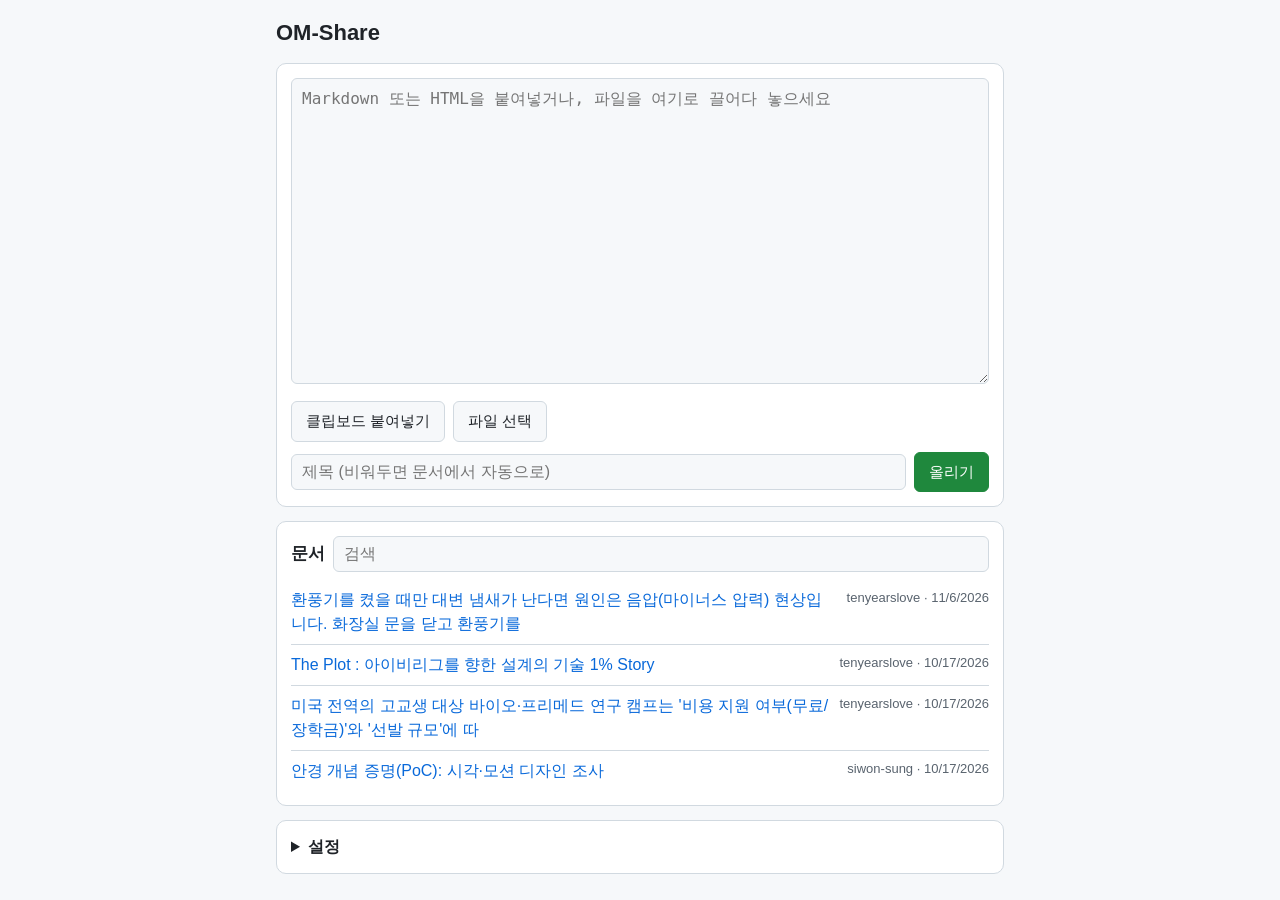
<file: index.html>
<!doctype html>
<html lang="ko">
<head>
<meta charset="utf-8">
<meta name="viewport" content="width=device-width, initial-scale=1">
<title>OM-Share</title>
<link rel="stylesheet" href="assets/app.css">
</head>
<body>
<header>
  <h1>OM-Share</h1>
  <span id="who" class="muted"></span>
</header>

<main>
  <section class="card" id="upload">
    <textarea id="text" placeholder="Markdown 또는 HTML을 붙여넣거나, 파일을 여기로 끌어다 놓으세요" spellcheck="false"></textarea>
    <div class="row">
      <button type="button" id="pasteBtn">클립보드 붙여넣기</button>
      <label class="button" for="file">파일 선택</label>
      <input type="file" id="file" accept=".md,.markdown,.txt,.html,.htm,text/markdown,text/html,text/plain" hidden>
      <span id="kind" class="muted"></span>
    </div>
    <div class="row">
      <input type="text" id="title" placeholder="제목 (비워두면 문서에서 자동으로)">
      <button type="button" id="publishBtn" class="primary">올리기</button>
    </div>
    <p id="msg" class="msg" hidden></p>
  </section>

  <section class="card" id="result" hidden>
    <a id="link" target="_blank" rel="noopener"></a>
    <div class="row">
      <button type="button" id="copyBtn" class="primary">링크 복사</button>
      <button type="button" id="shareBtn" hidden>공유…</button>
      <span id="deploy" class="muted"></span>
    </div>
  </section>

  <section class="card" id="list">
    <div class="row">
      <h2>문서</h2>
      <input type="search" id="filter" placeholder="검색">
    </div>
    <ul id="docs"></ul>
  </section>

  <details class="card" id="settings">
    <summary>설정</summary>
    <label>토큰 <input type="password" id="token" autocomplete="off" placeholder="GitHub Personal Access Token"></label>
    <label class="check"><input type="checkbox" id="remember" checked> 이 기기에 토큰 기억하기</label>
    <p class="muted small">
      토큰은 이 브라우저에만 저장되고 GitHub API 외에는 보내지 않습니다.
      이 공유 리포 전용으로 새로 만든 토큰을 쓰세요.
      권한은 공개 리포면 <code>public_repo</code> 하나, 비공개 리포면 <code>repo</code>가 필요합니다.
      <a id="tokenLink" target="_blank" rel="noopener">토큰 만들기</a>
    </p>
    <label>API 주소 <input type="url" id="apiBase" placeholder="https://api.github.com 또는 https://&lt;host&gt;/api/v3"></label>
    <div class="row">
      <label>소유자 <input type="text" id="owner"></label>
      <label>리포 <input type="text" id="repo"></label>
      <label>브랜치 <input type="text" id="branch" placeholder="기본 브랜치"></label>
    </div>
    <div class="row">
      <button type="button" id="saveBtn" class="primary">저장하고 연결 확인</button>
      <button type="button" id="resetBtn">자동 감지값으로</button>
      <span id="conn" class="muted"></span>
    </div>
  </details>
</main>

<script type="module" src="assets/app.js"></script>
</body>
</html>
</file>
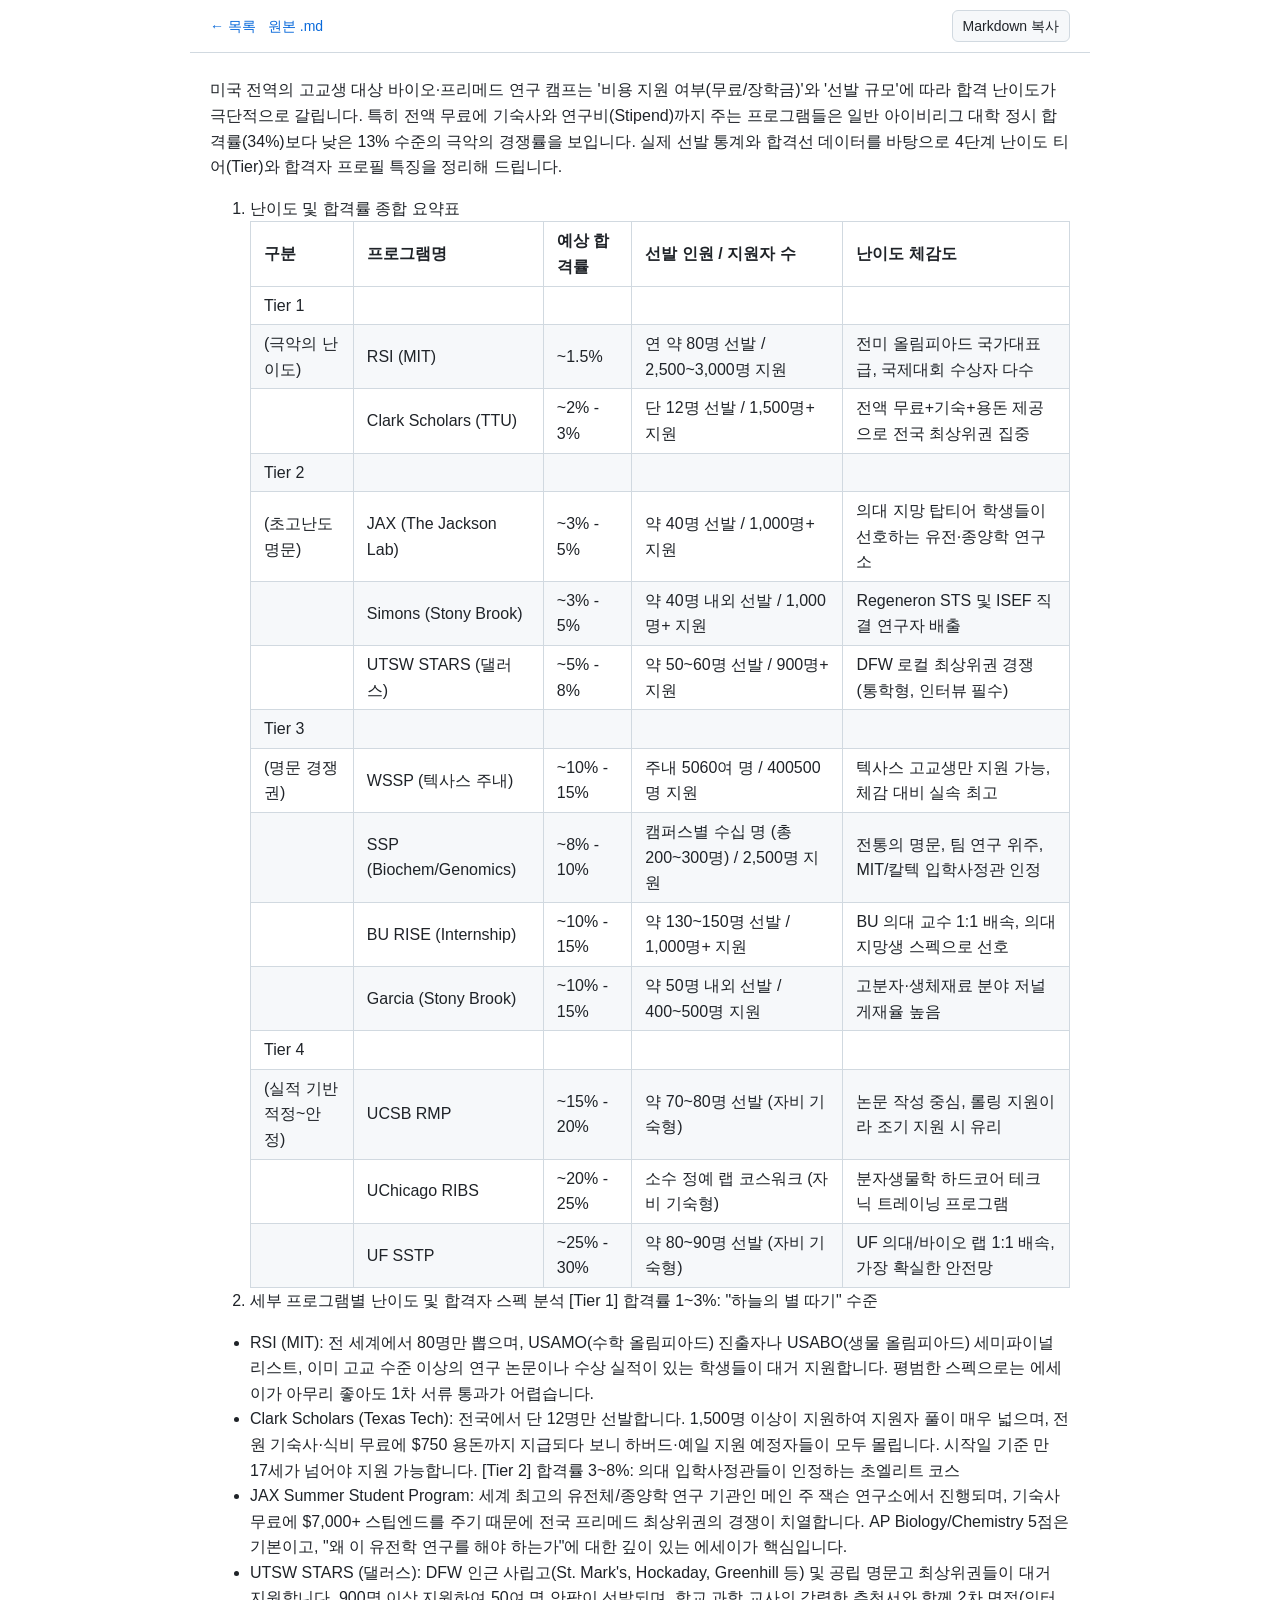
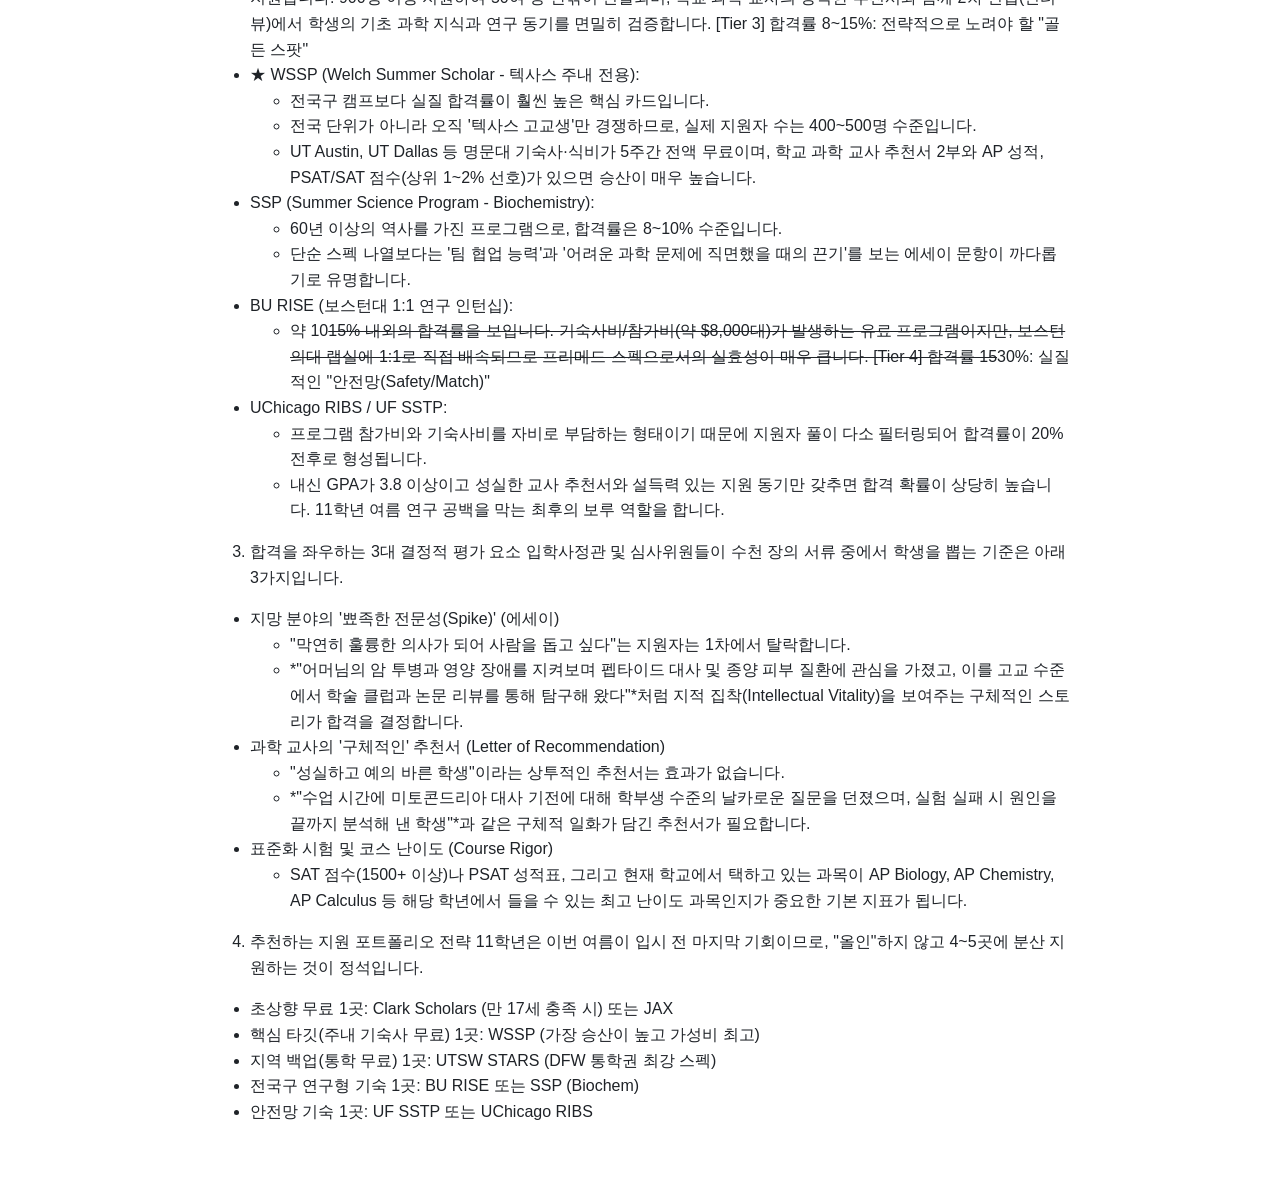
<file: docs/2026-10-17-1749-egnnej.html>
<!doctype html>
<html lang="ko">
<head>
<meta charset="utf-8">
<meta name="viewport" content="width=device-width, initial-scale=1">
<title>미국 전역의 고교생 대상 바이오·프리메드 연구 캠프는 &#39;비용 지원 여부(무료/장학금)&#39;와 &#39;선발 규모&#39;에 따</title>
<link rel="stylesheet" href="../assets/view.css">
</head>
<body>
<main id="doc" class="markdown-body" data-src="2026-10-17-1749-egnnej.md"><p class="loading">불러오는 중…</p></main>
<script src="../assets/vendor/marked.umd.js"></script>
<script src="../assets/vendor/purify.min.js"></script>
<script src="../assets/view.js"></script>
</body>
</html>
</file>
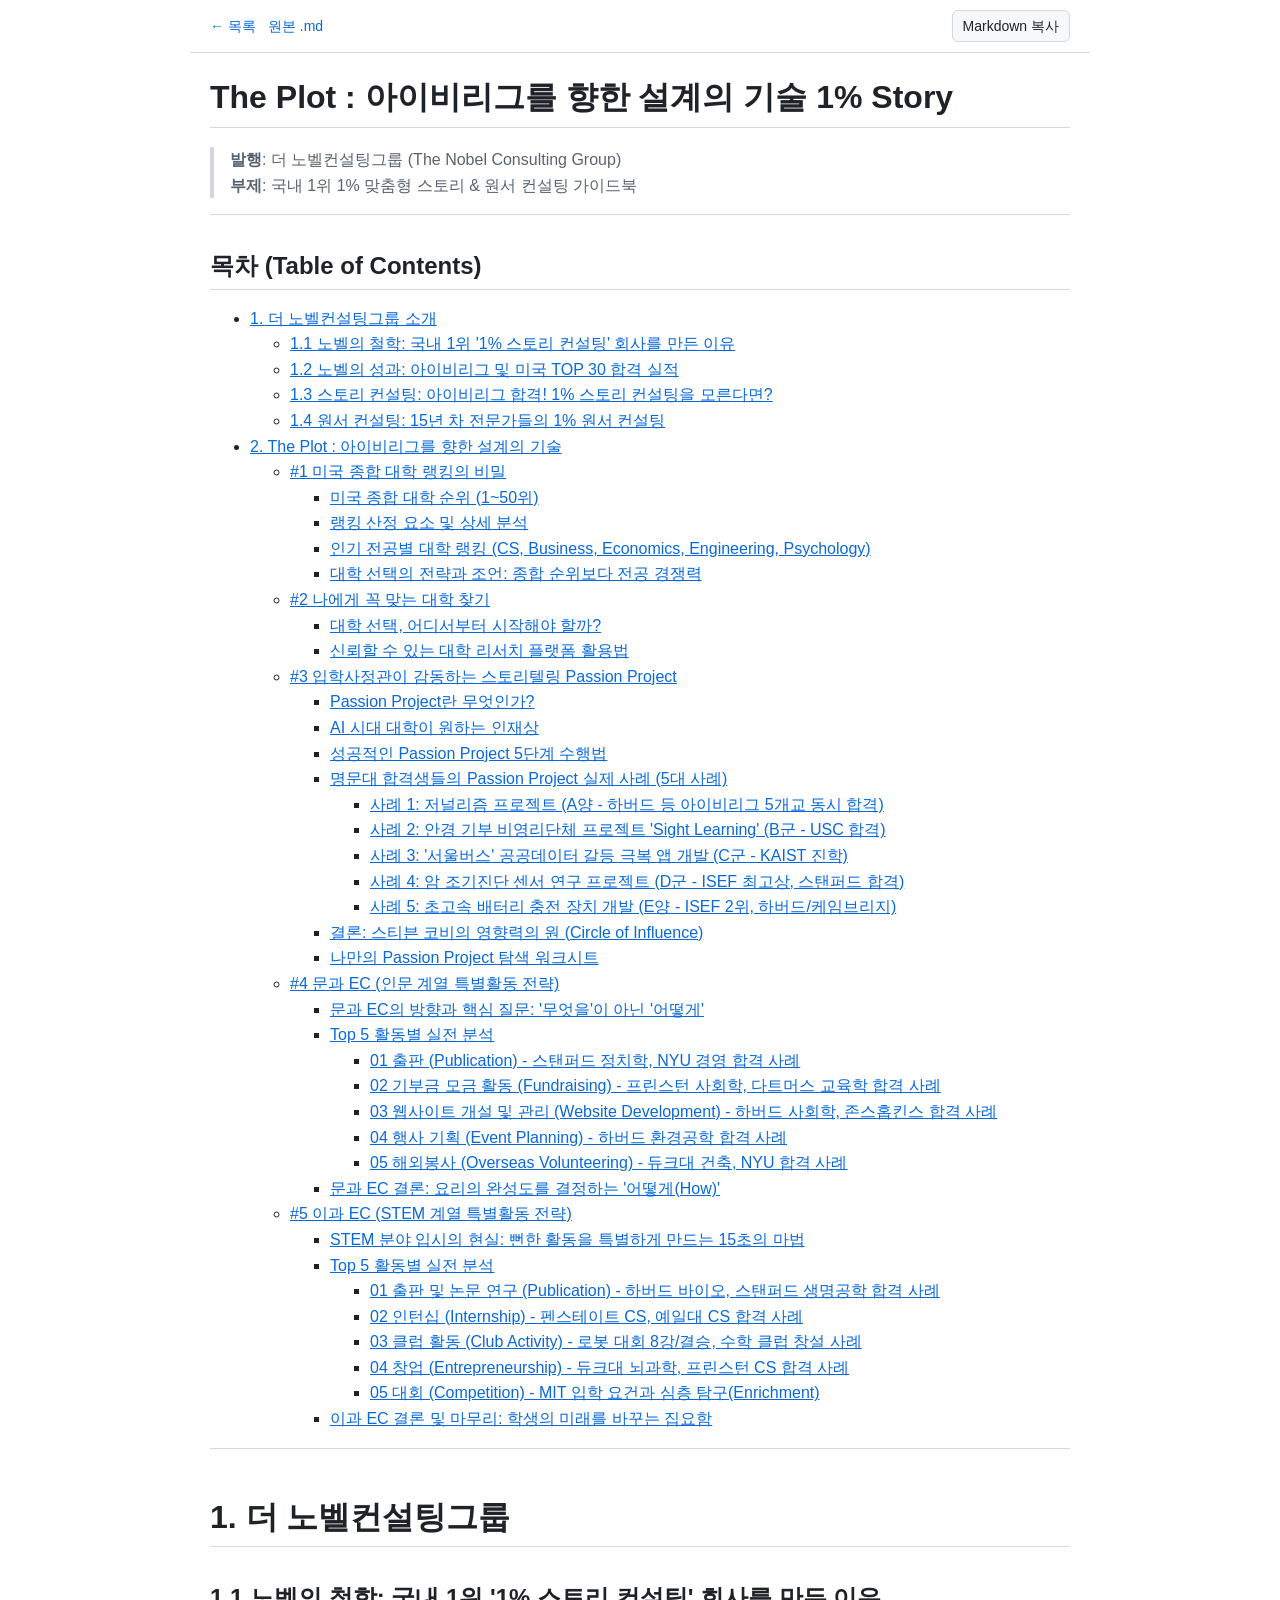
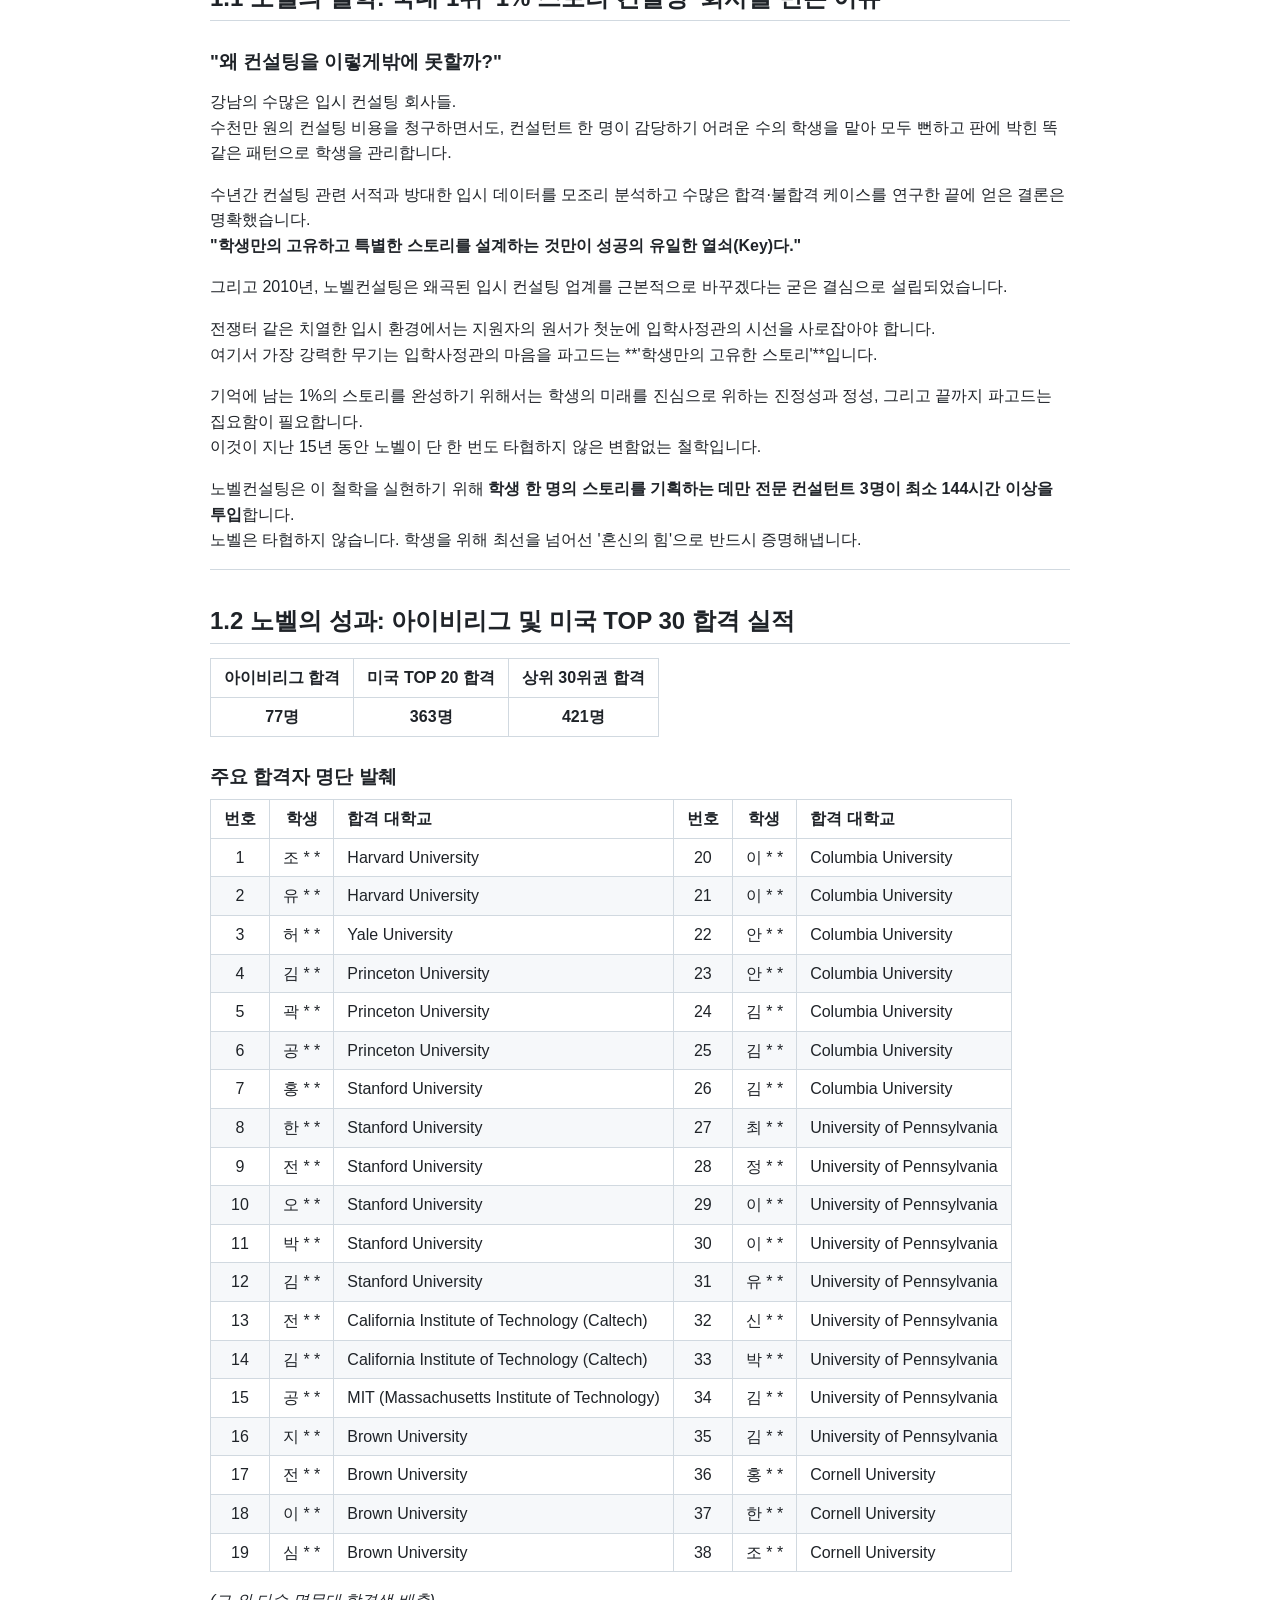
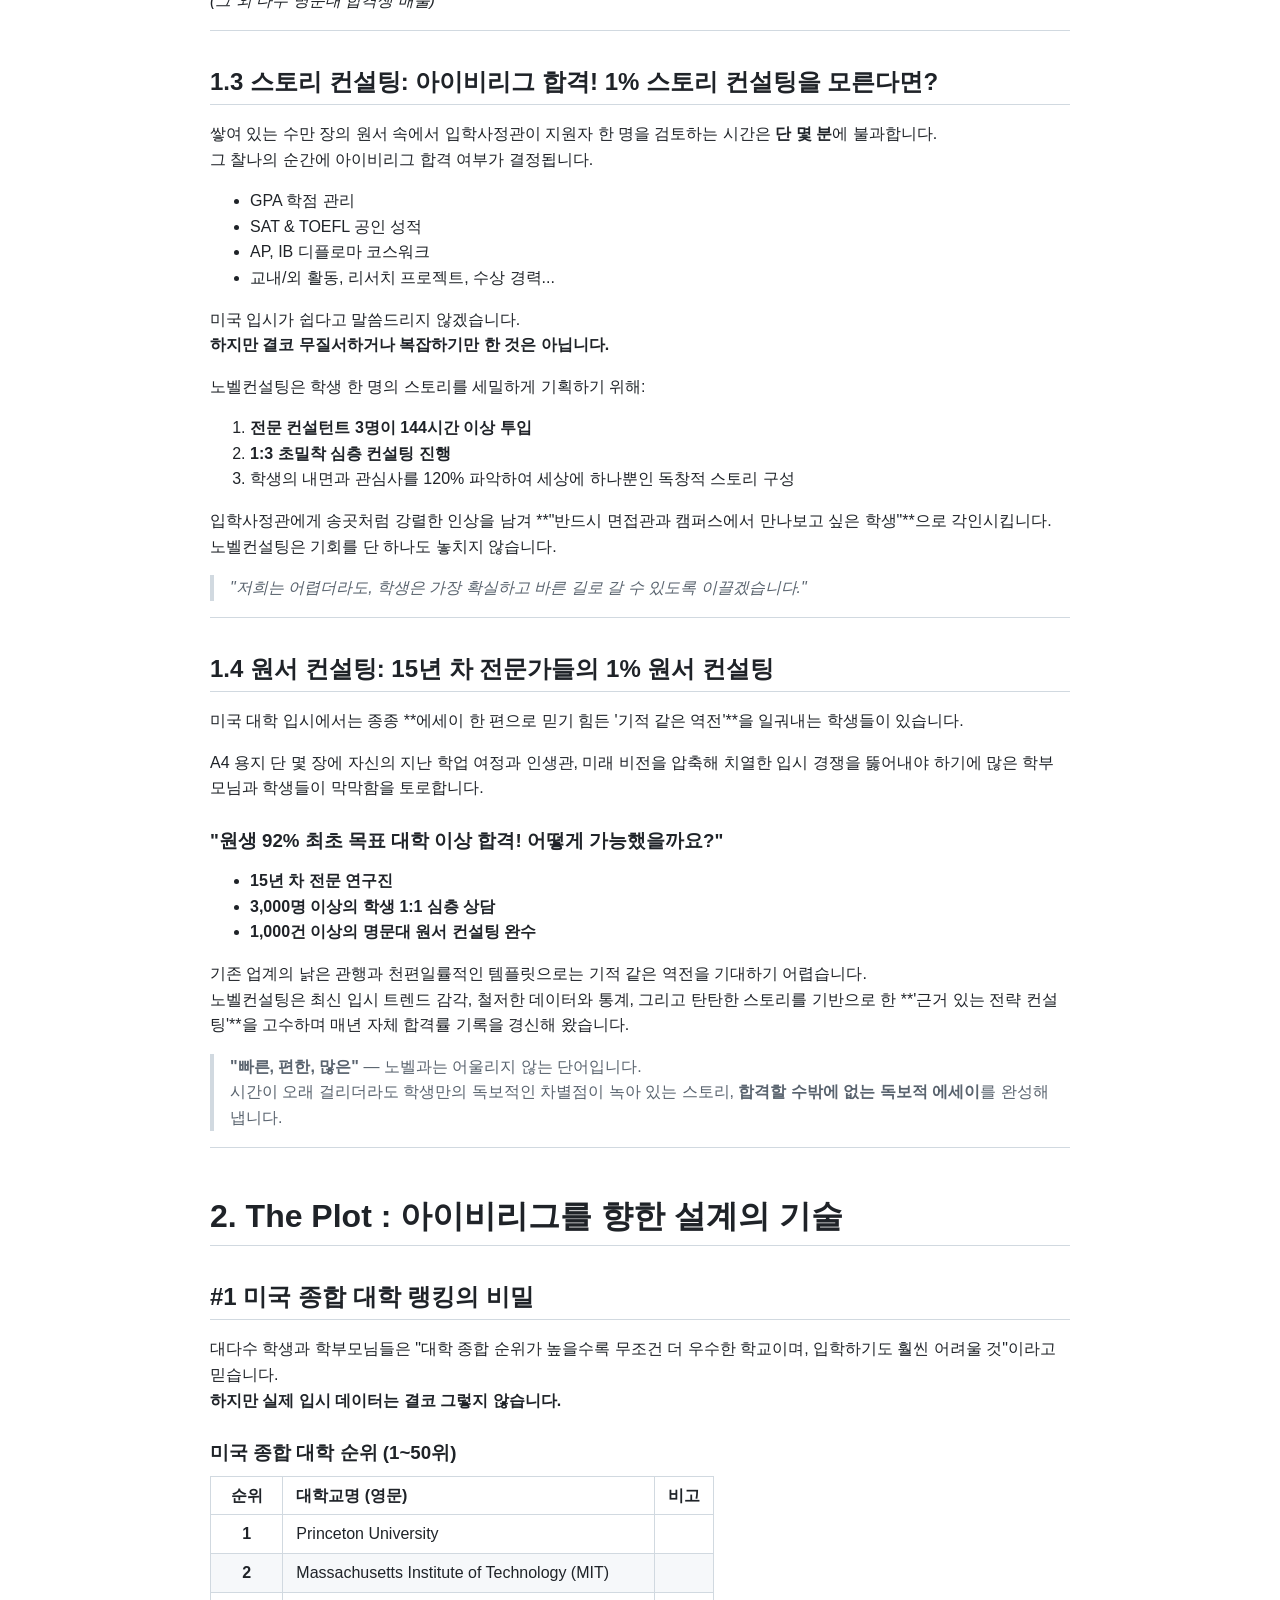
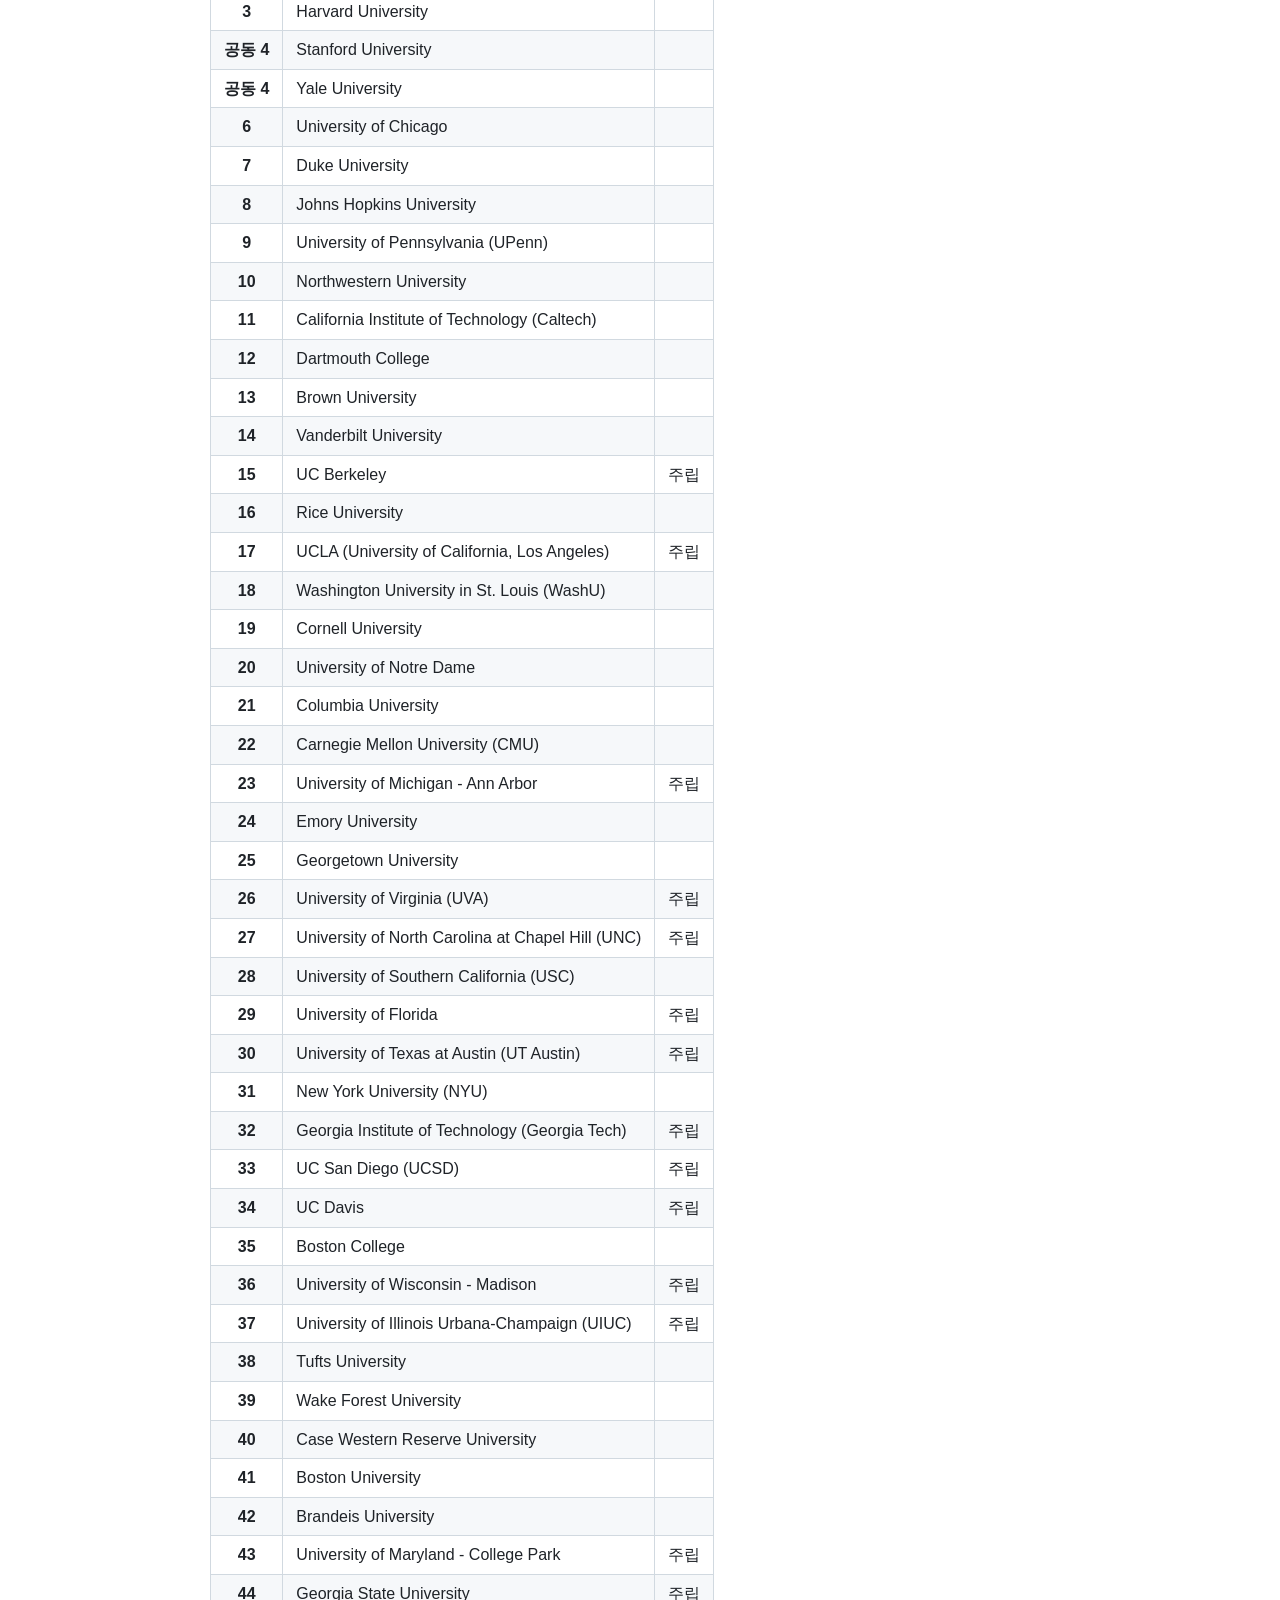
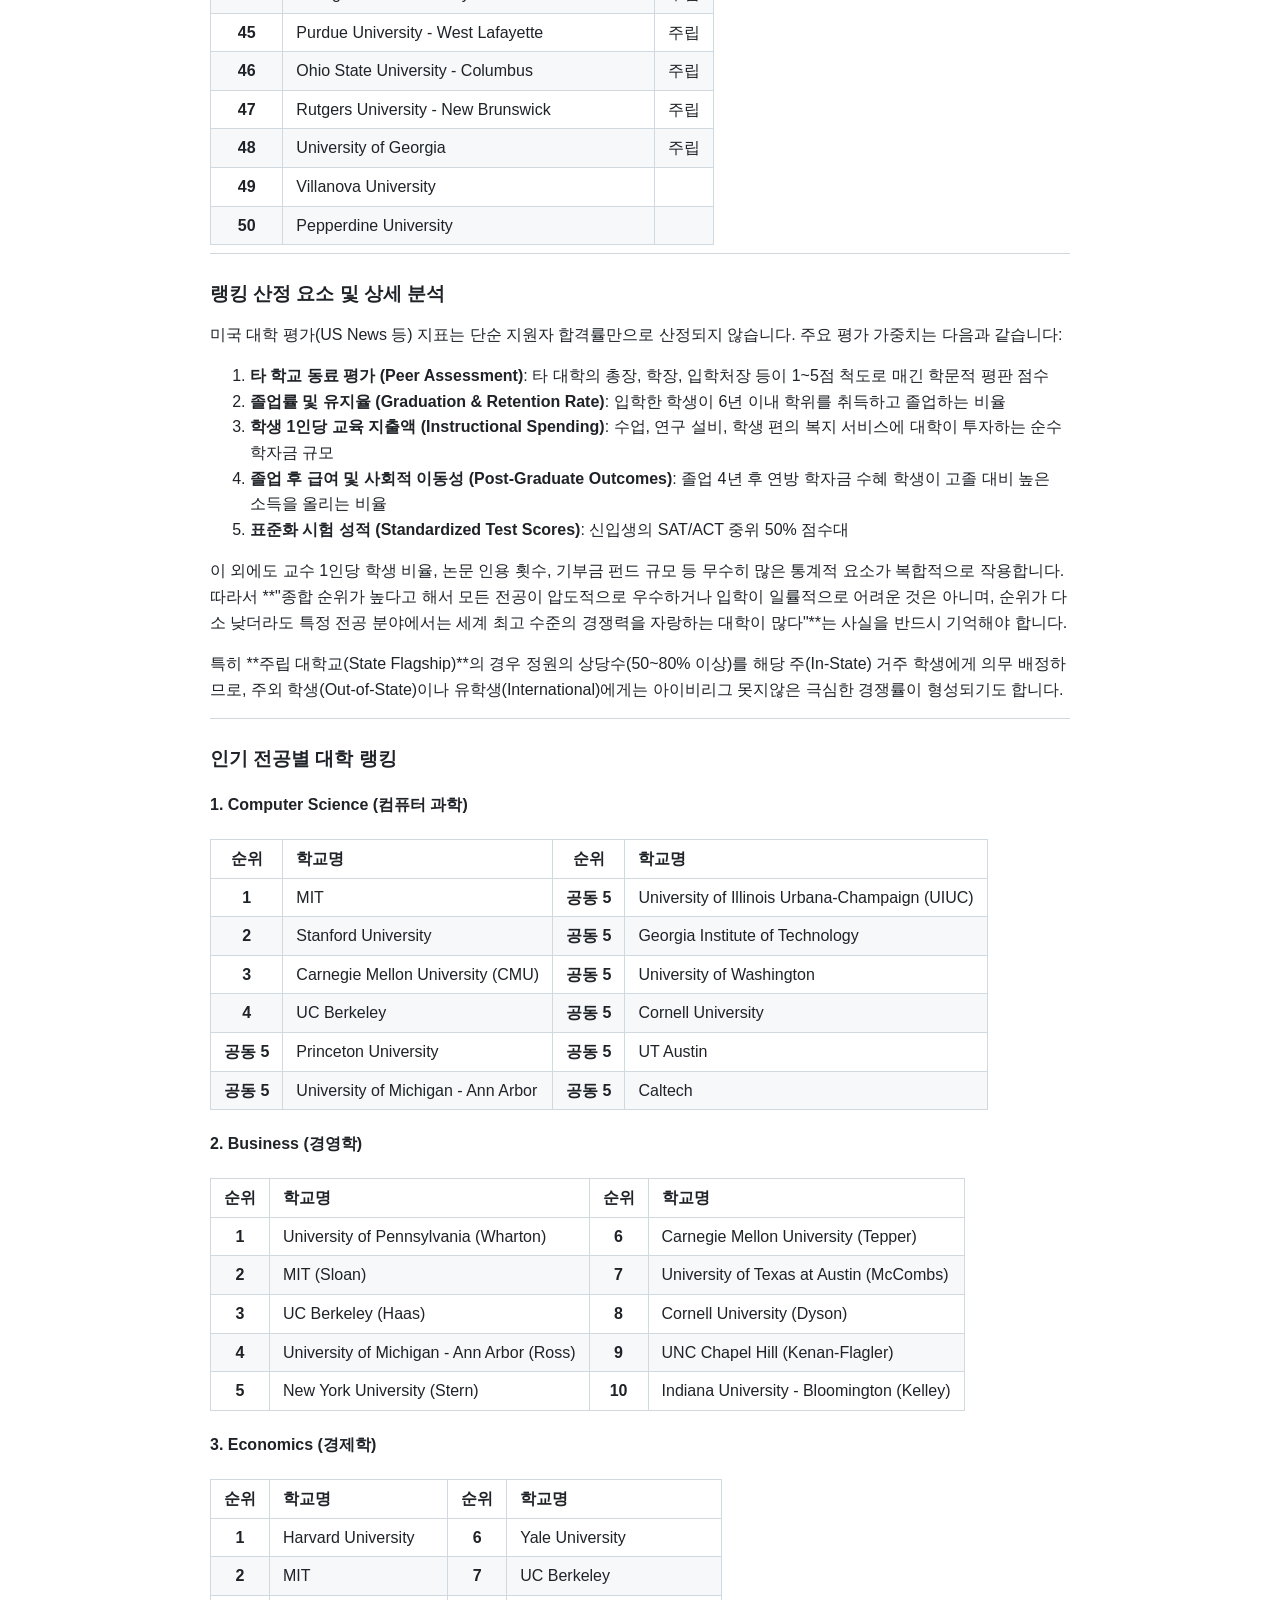
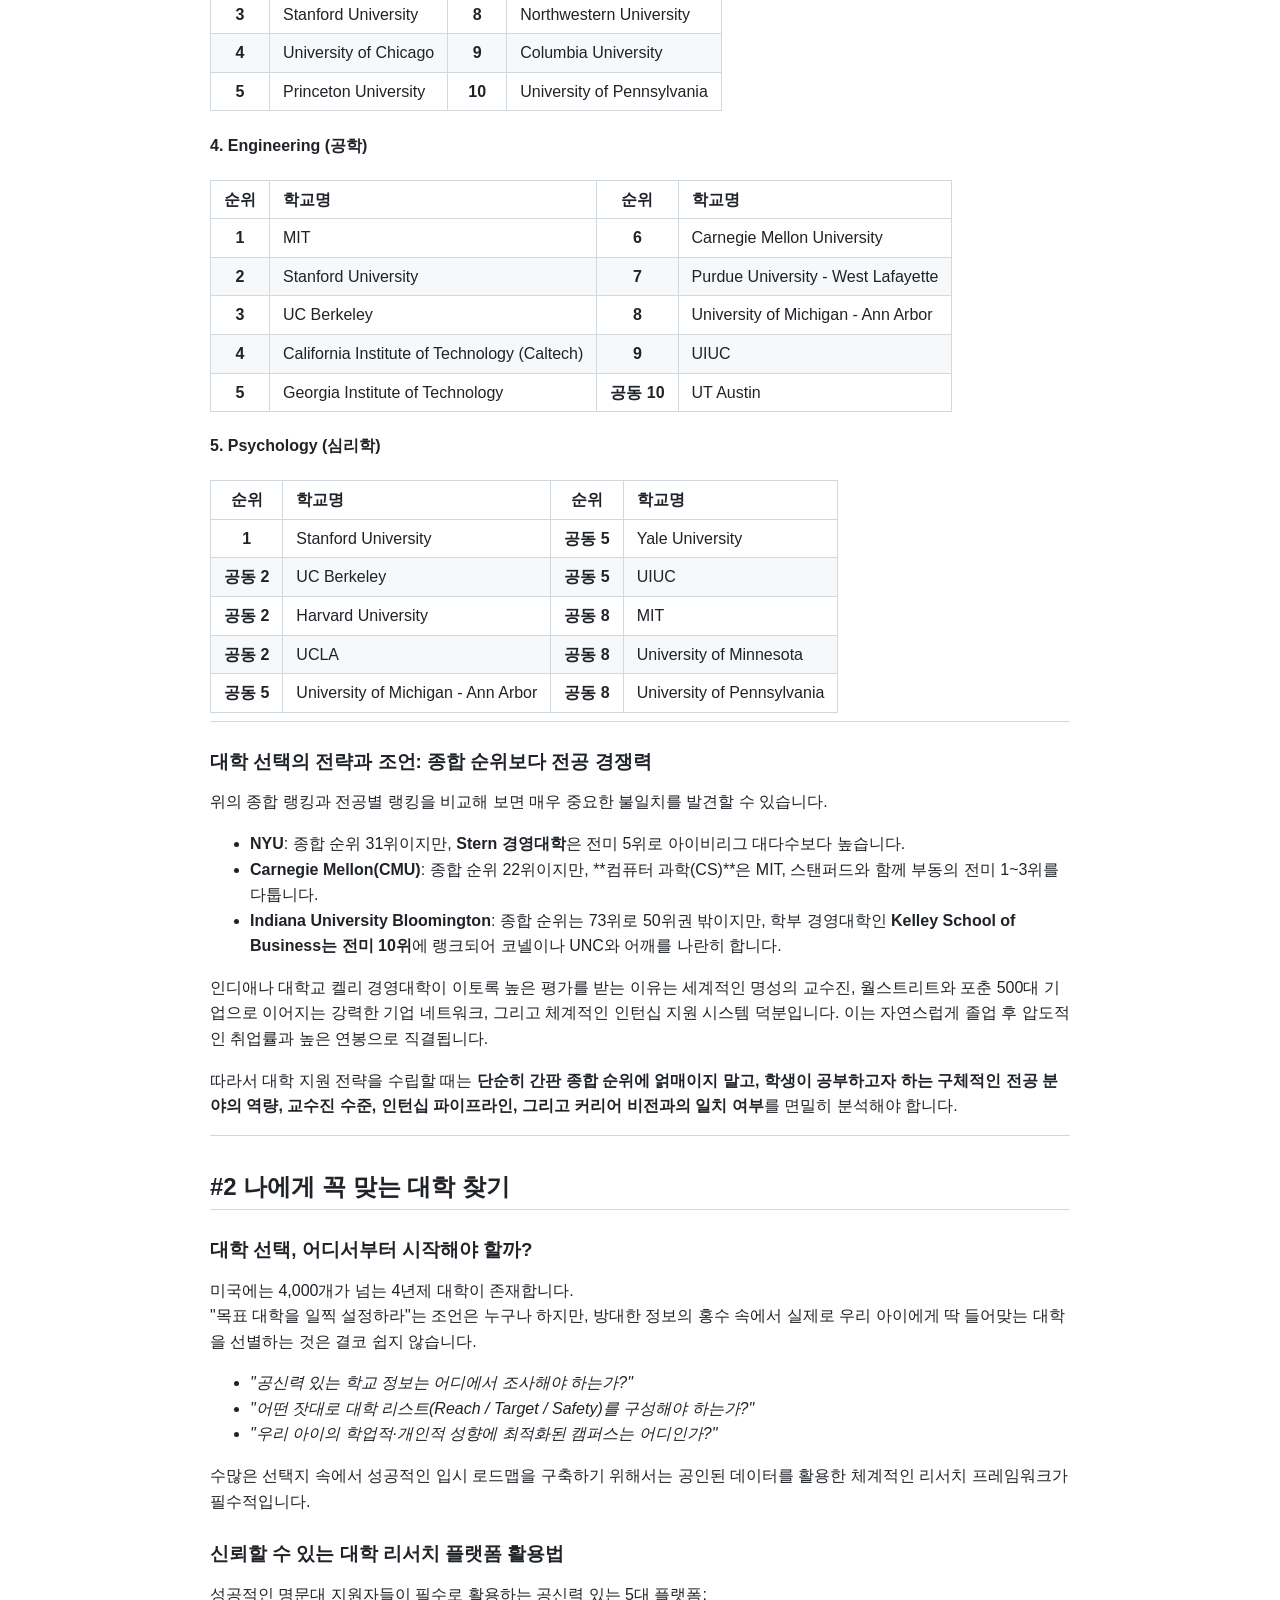
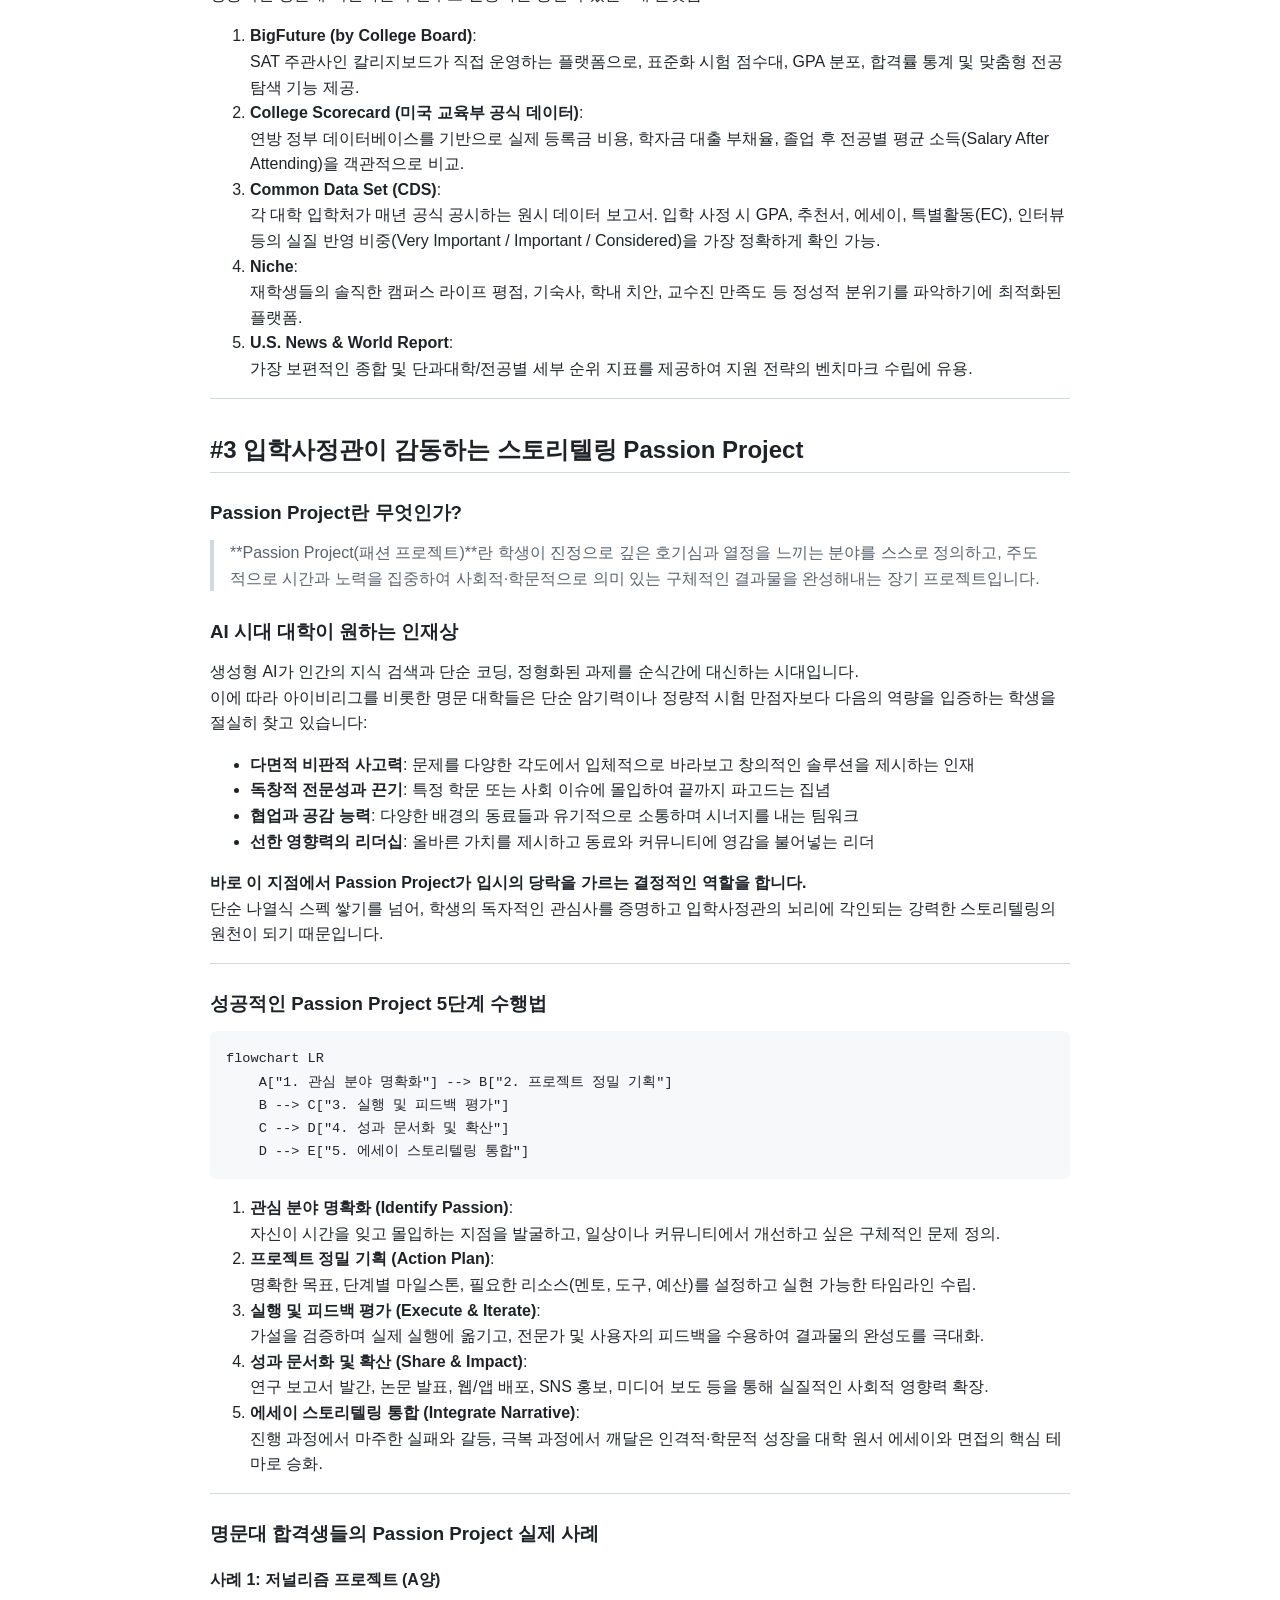
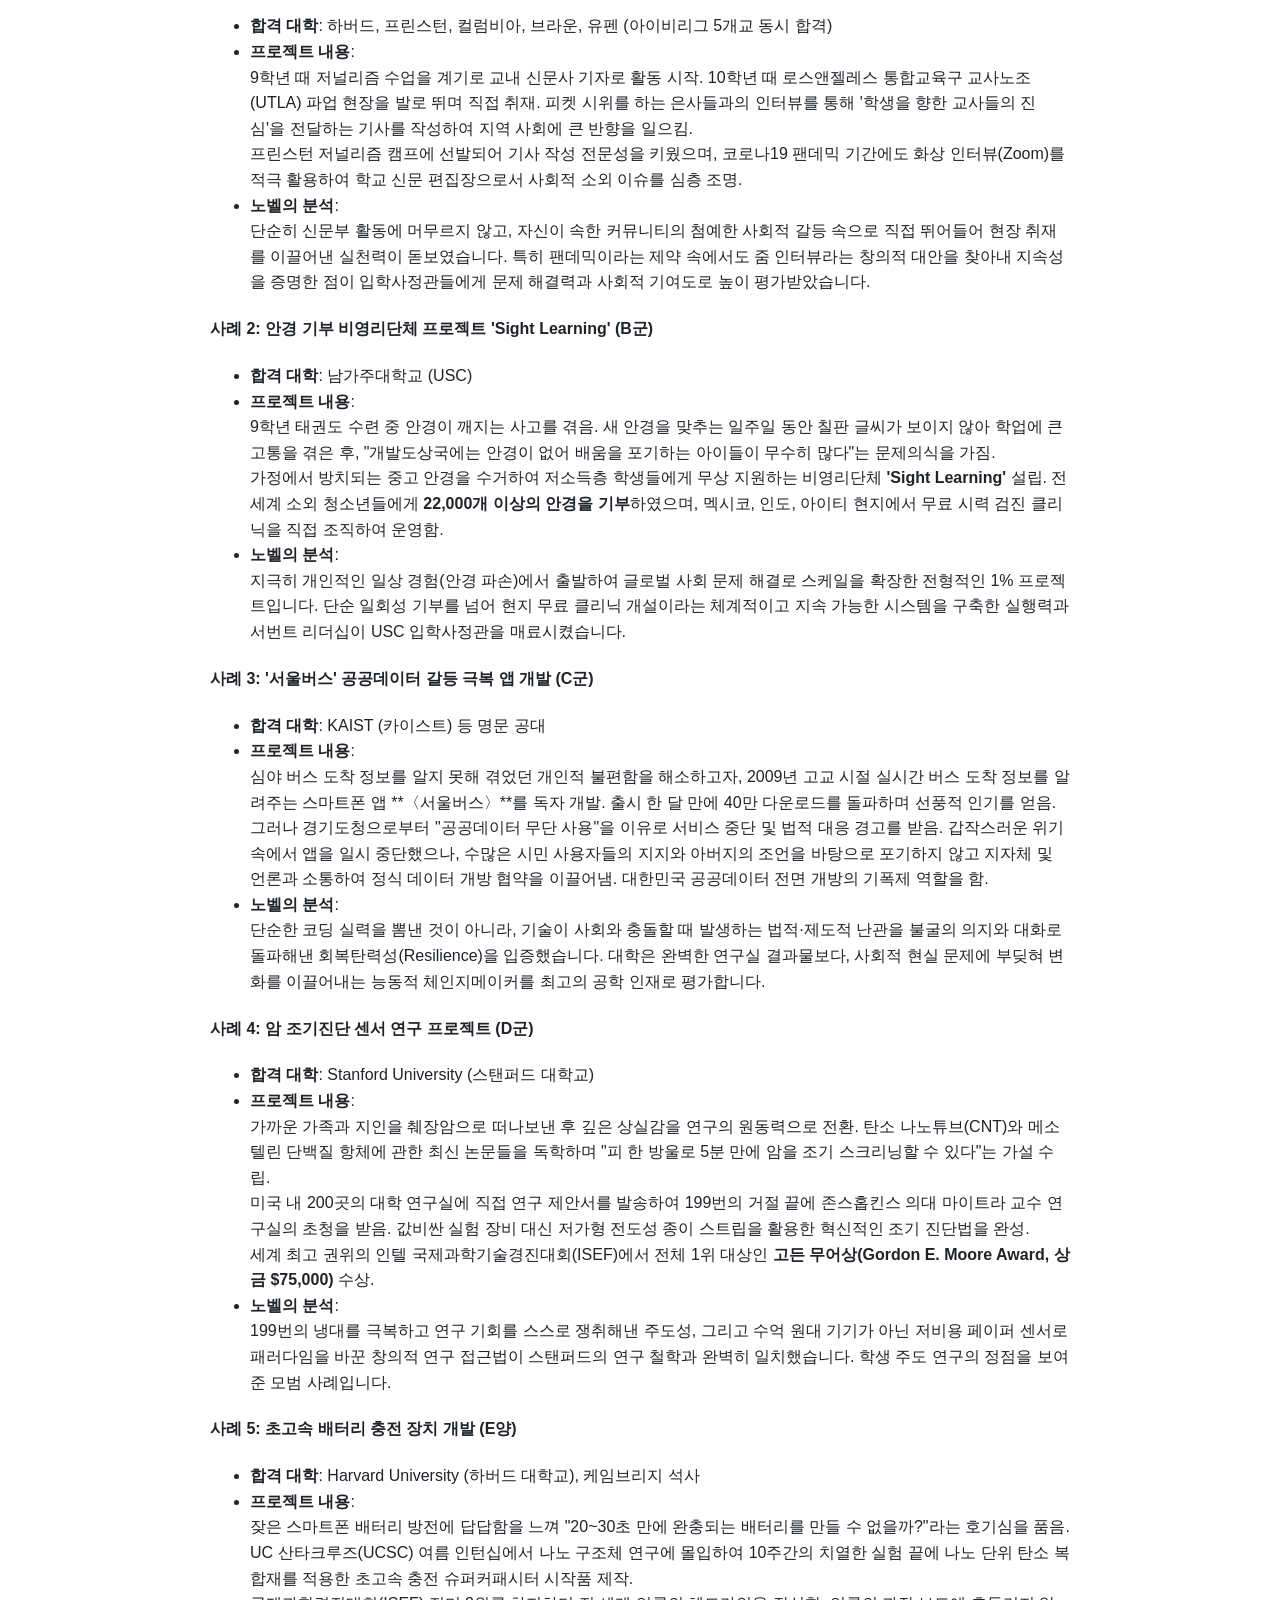
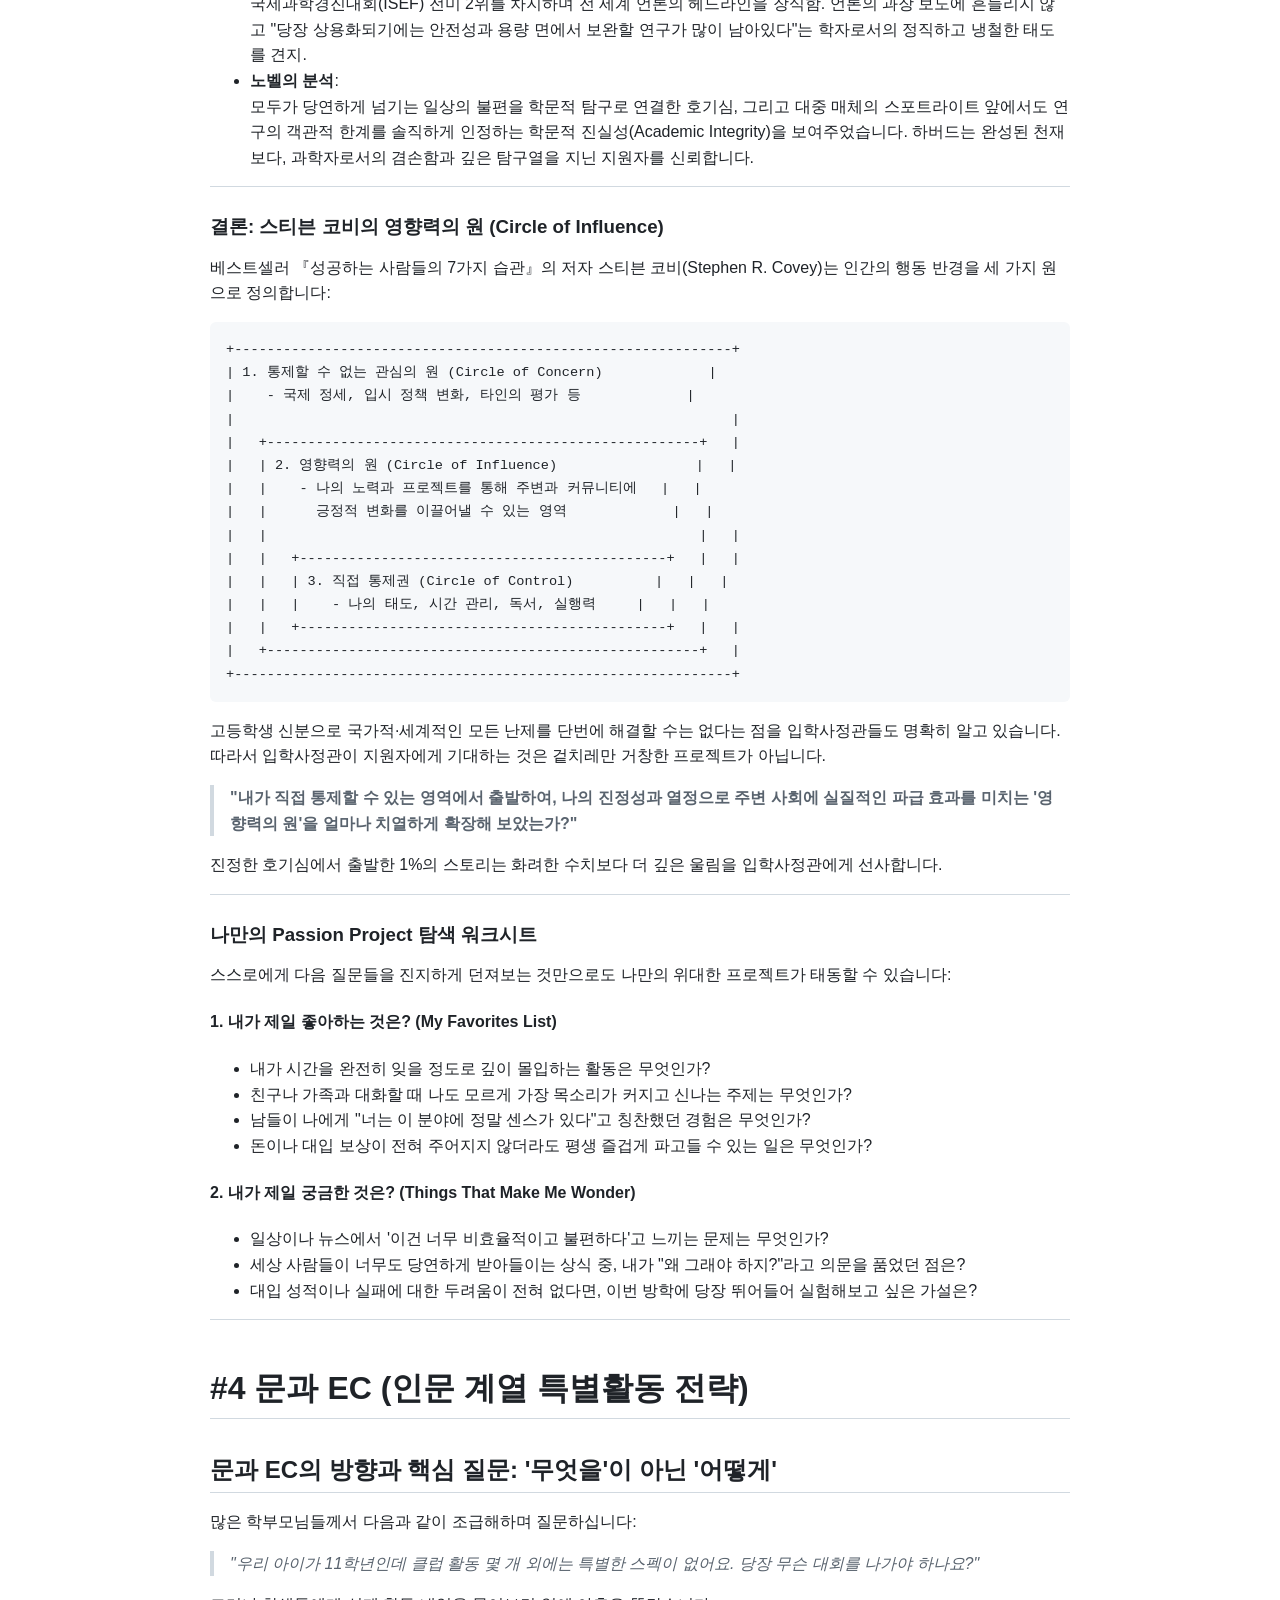
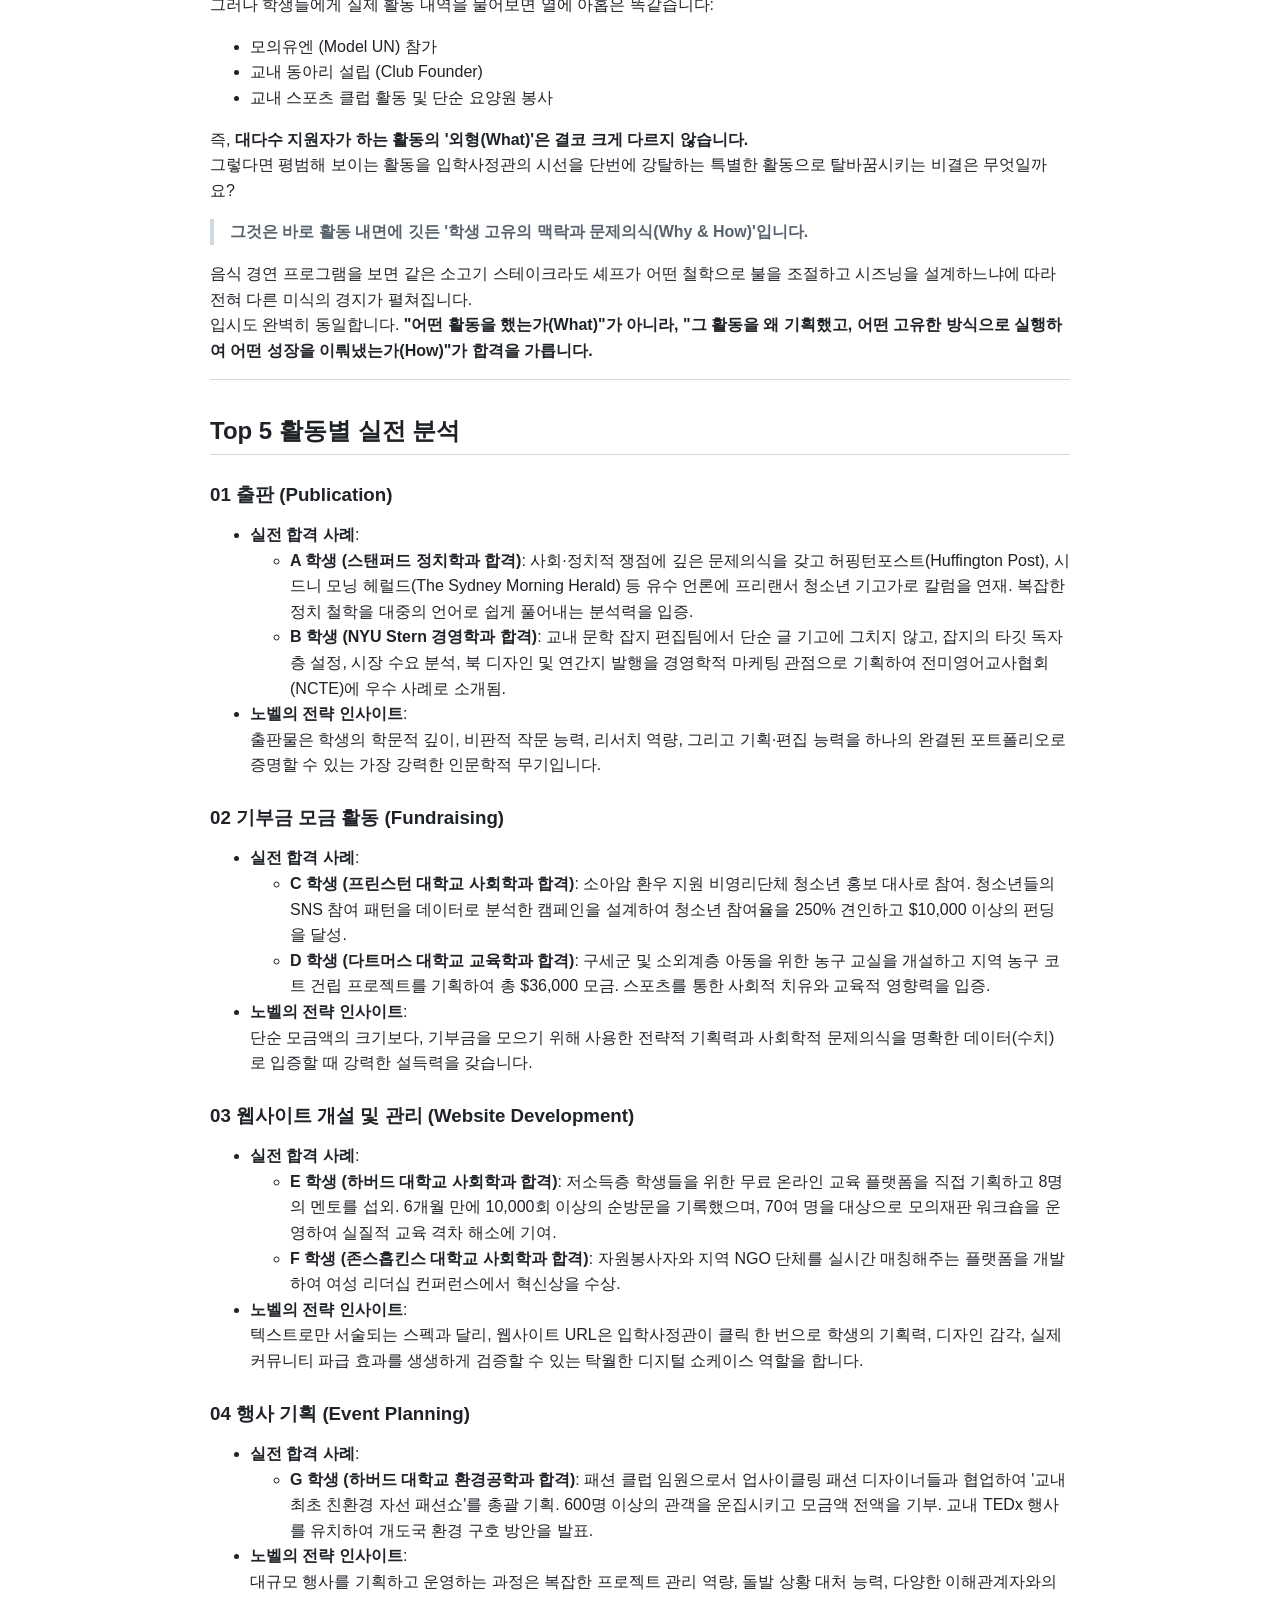
<file: docs/2026-10-17-1757-the-plot-1-story.html>
<!doctype html>
<html lang="ko">
<head>
<meta charset="utf-8">
<meta name="viewport" content="width=device-width, initial-scale=1">
<title>The Plot : 아이비리그를 향한 설계의 기술 1% Story</title>
<link rel="stylesheet" href="../assets/view.css">
</head>
<body>
<main id="doc" class="markdown-body" data-src="2026-10-17-1757-the-plot-1-story.md"><p class="loading">불러오는 중…</p></main>
<script src="../assets/vendor/marked.umd.js"></script>
<script src="../assets/vendor/purify.min.js"></script>
<script src="../assets/view.js"></script>
</body>
</html>
</file>
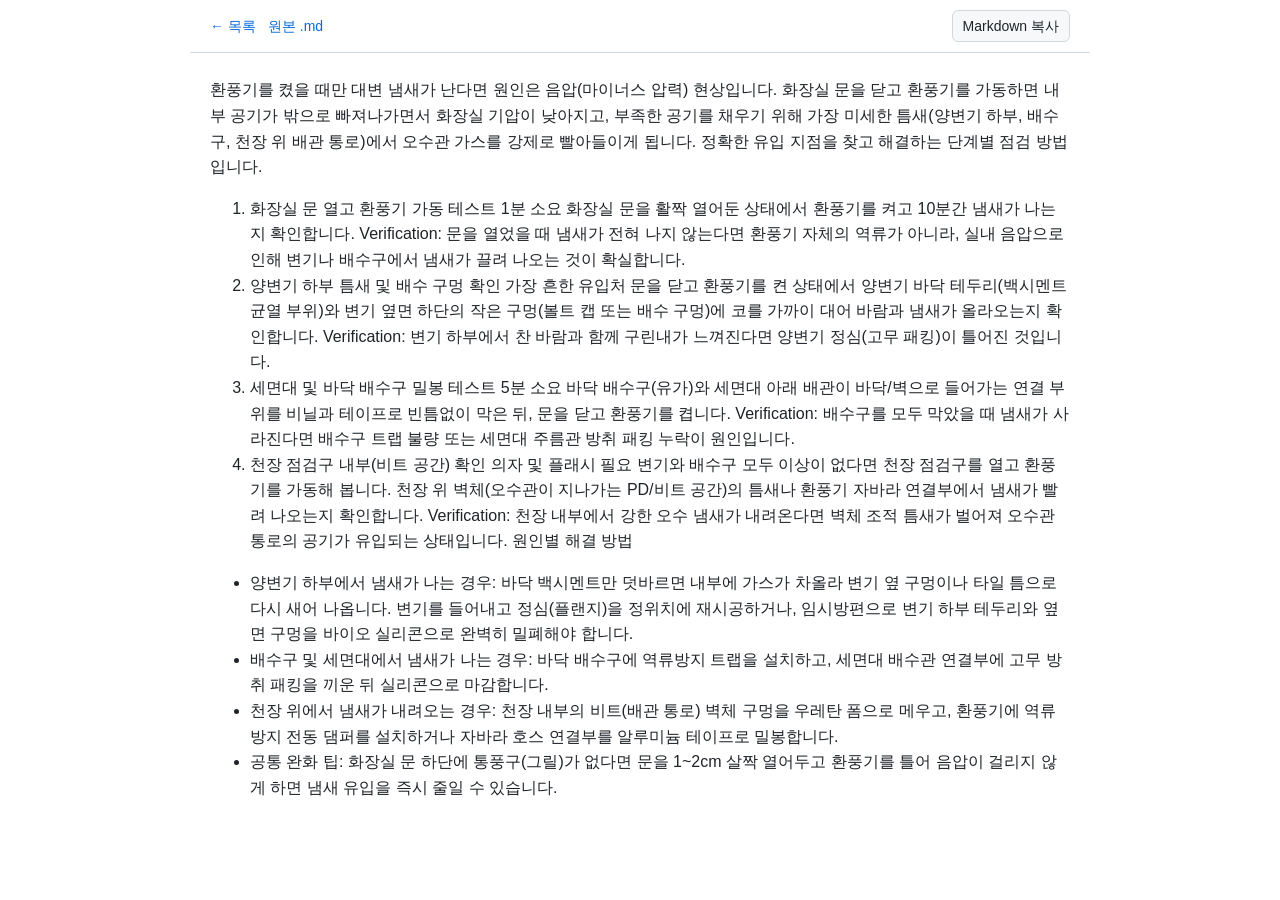
<file: docs/2026-11-06-1135-eh1h7w.html>
<!doctype html>
<html lang="ko">
<head>
<meta charset="utf-8">
<meta name="viewport" content="width=device-width, initial-scale=1">
<title>환풍기를 켰을 때만 대변 냄새가 난다면 원인은 음압(마이너스 압력) 현상입니다. 화장실 문을 닫고 환풍기를 </title>
<link rel="stylesheet" href="../assets/view.css">
</head>
<body>
<main id="doc" class="markdown-body" data-src="2026-11-06-1135-eh1h7w.md"><p class="loading">불러오는 중…</p></main>
<script src="../assets/vendor/marked.umd.js"></script>
<script src="../assets/vendor/purify.min.js"></script>
<script src="../assets/view.js"></script>
</body>
</html>
</file>
<file: assets/app.css>
:root { color-scheme: light dark; --fg: #1f2328; --bg: #f6f8fa; --card: #fff; --muted: #59636e; --border: #d1d9e0; --accent: #1f883d; --link: #0969da; --err: #d1242f; }
@media (prefers-color-scheme: dark) { :root { --fg: #e6edf3; --bg: #0d1117; --card: #151b23; --muted: #9198a1; --border: #3d444d; --accent: #238636; --link: #4493f8; --err: #f85149; } }
* { box-sizing: border-box; }
body { margin: 0; background: var(--bg); color: var(--fg); font: 16px/1.5 -apple-system, BlinkMacSystemFont, "Segoe UI", "Apple SD Gothic Neo", "Malgun Gothic", "Noto Sans KR", sans-serif; }
a { color: var(--link); }
header, main { max-width: 760px; margin: 0 auto; padding: 0 16px; }
header { display: flex; align-items: baseline; gap: 12px; padding-top: 16px; }
header h1 { font-size: 22px; margin: 0; }
h2 { font-size: 17px; margin: 0; }
.card { background: var(--card); border: 1px solid var(--border); border-radius: 10px; padding: 14px; margin: 14px 0; }
.row { display: flex; flex-wrap: wrap; gap: 8px; align-items: center; margin-top: 10px; }
.row:first-child { margin-top: 0; }
.muted { color: var(--muted); }
.small { font-size: 13px; }
textarea { width: 100%; min-height: 34vh; resize: vertical; font: 14px/1.45 ui-monospace, SFMono-Regular, Consolas, monospace; }
textarea.drag { outline: 2px dashed var(--link); }
input, textarea { background: var(--bg); color: var(--fg); border: 1px solid var(--border); border-radius: 6px; padding: 8px 10px; font-size: 16px; }
input[type="text"]#title, input[type="search"] { flex: 1; min-width: 0; }
button, .button { font: inherit; font-size: 15px; padding: 8px 14px; border: 1px solid var(--border); border-radius: 6px; background: var(--bg); color: var(--fg); cursor: pointer; white-space: nowrap; }
button.primary { background: var(--accent); border-color: var(--accent); color: #fff; }
button:disabled { opacity: .6; cursor: default; }
.msg { margin: 10px 0 0; }
.msg.err { color: var(--err); }
#result { border-color: var(--accent); }
#link { display: block; word-break: break-all; font-weight: 600; }
#docs { list-style: none; margin: 8px 0 0; padding: 0; }
#docs li { display: flex; justify-content: space-between; gap: 10px; padding: 8px 0; border-top: 1px solid var(--border); }
#docs li:first-child { border-top: 0; }
#docs a { text-decoration: none; overflow-wrap: anywhere; }
#docs .meta { color: var(--muted); font-size: 13px; white-space: nowrap; text-align: right; }
#settings summary { cursor: pointer; font-weight: 600; }
#settings label { display: block; margin-top: 10px; font-size: 14px; }
#settings label input { display: block; width: 100%; margin-top: 4px; }
#settings .row label { flex: 1; min-width: 120px; margin-top: 0; }
#settings label.check { display: flex; gap: 8px; align-items: center; }
#settings label.check input { display: inline; width: auto; margin: 0; }
</file>
<file: assets/view.css>
:root { color-scheme: light dark; --fg: #1f2328; --bg: #fff; --muted: #59636e; --border: #d1d9e0; --code: #f6f8fa; --link: #0969da; }
@media (prefers-color-scheme: dark) { :root { --fg: #e6edf3; --bg: #0d1117; --muted: #9198a1; --border: #3d444d; --code: #151b23; --link: #4493f8; } }
* { box-sizing: border-box; }
body { margin: 0; background: var(--bg); color: var(--fg); font: 16px/1.6 -apple-system, BlinkMacSystemFont, "Segoe UI", "Apple SD Gothic Neo", "Malgun Gothic", "Noto Sans KR", sans-serif; }
a { color: var(--link); }
.docbar { display: flex; gap: 12px; align-items: center; max-width: 900px; margin: 0 auto; padding: 10px 20px; border-bottom: 1px solid var(--border); font-size: 14px; }
.docbar a { text-decoration: none; }
.docbar button { margin-left: auto; font: inherit; padding: 4px 10px; border: 1px solid var(--border); border-radius: 6px; background: var(--code); color: var(--fg); cursor: pointer; }
.markdown-body { max-width: 900px; margin: 0 auto; padding: 24px 20px 64px; overflow-wrap: break-word; }
.markdown-body h1, .markdown-body h2 { padding-bottom: .3em; border-bottom: 1px solid var(--border); }
.markdown-body h1, .markdown-body h2, .markdown-body h3 { line-height: 1.25; margin: 1.5em 0 .6em; }
.markdown-body > :first-child { margin-top: 0; }
.markdown-body code { font: 85% ui-monospace, SFMono-Regular, Consolas, monospace; background: var(--code); padding: .2em .4em; border-radius: 6px; }
.markdown-body pre { background: var(--code); padding: 16px; border-radius: 6px; overflow: auto; line-height: 1.45; }
.markdown-body pre code { padding: 0; background: none; font-size: 85%; }
.markdown-body blockquote { margin: 0; padding: 0 1em; color: var(--muted); border-left: .25em solid var(--border); }
.markdown-body table { border-collapse: collapse; display: block; max-width: 100%; overflow: auto; }
.markdown-body th, .markdown-body td { border: 1px solid var(--border); padding: 6px 13px; }
.markdown-body tr:nth-child(2n) { background: var(--code); }
.markdown-body img { max-width: 100%; }
.markdown-body hr { border: 0; height: 1px; background: var(--border); }
.loading { color: var(--muted); }
</file>
